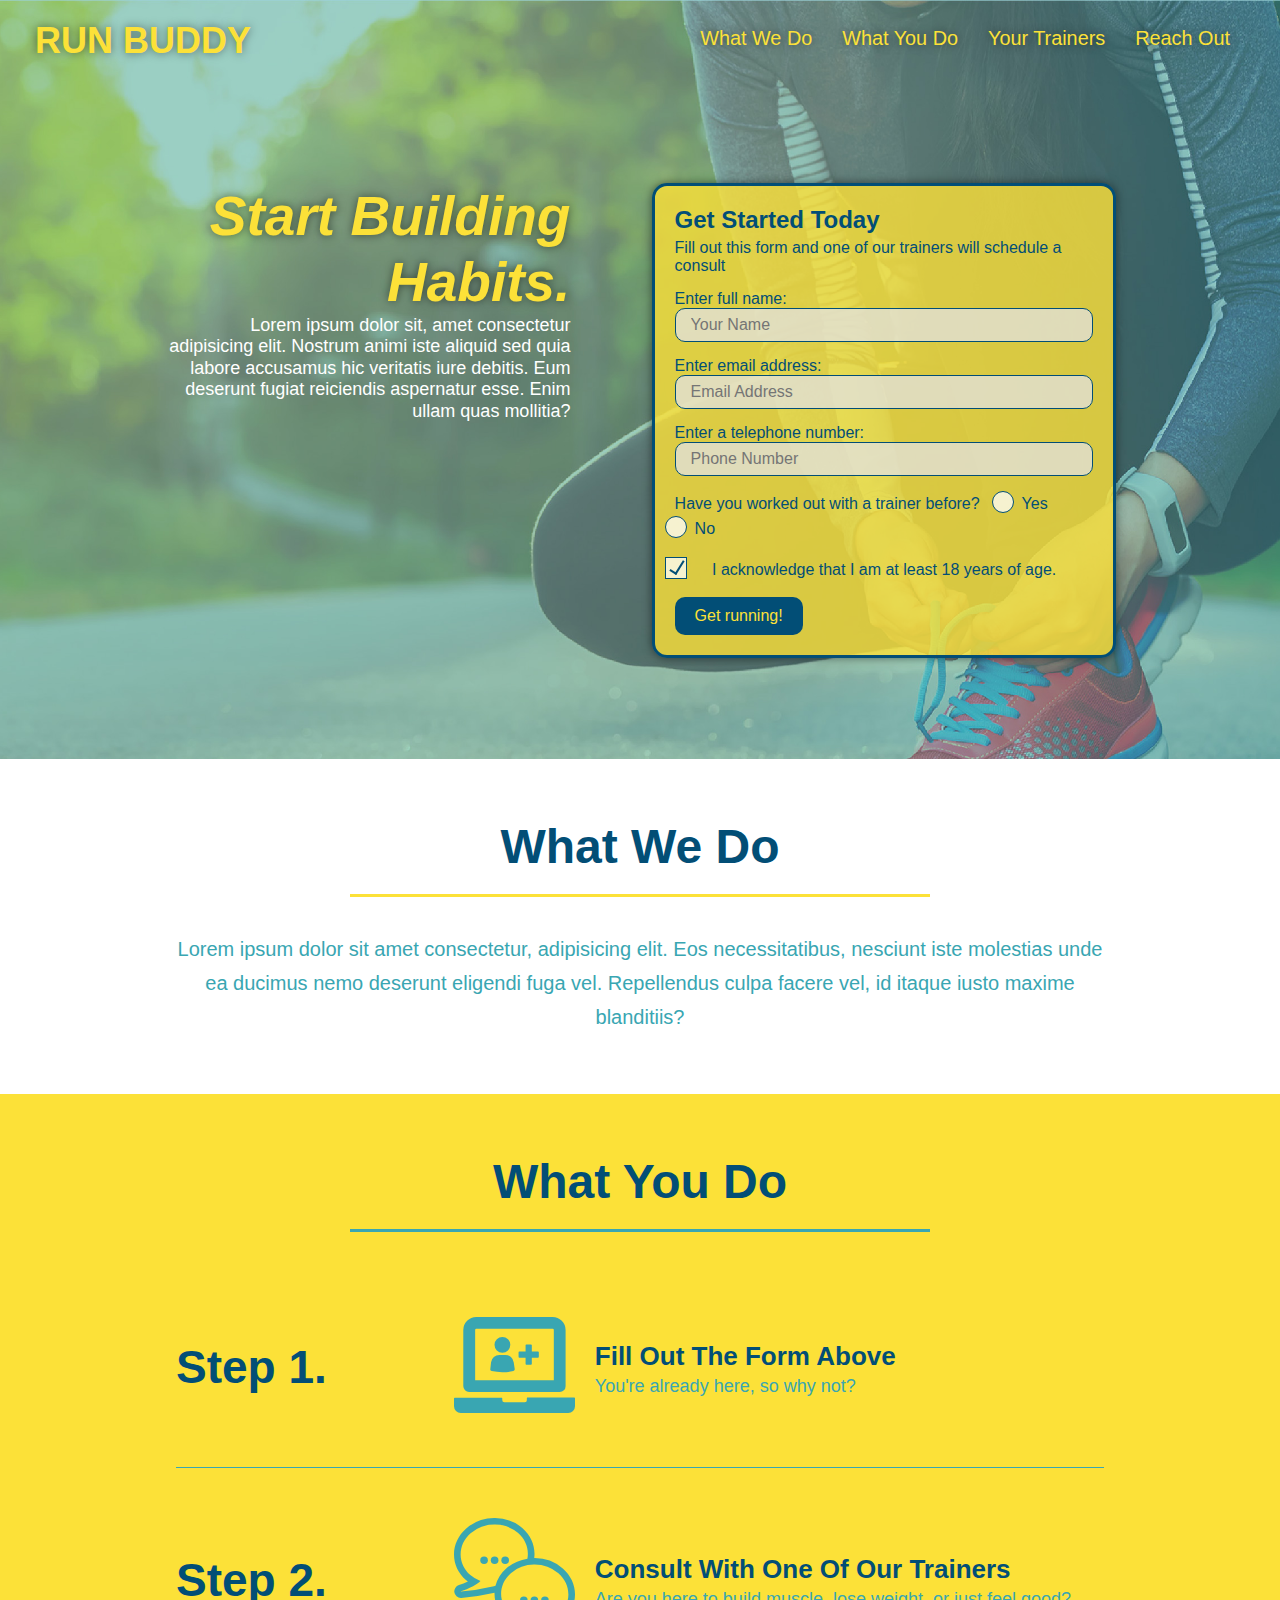
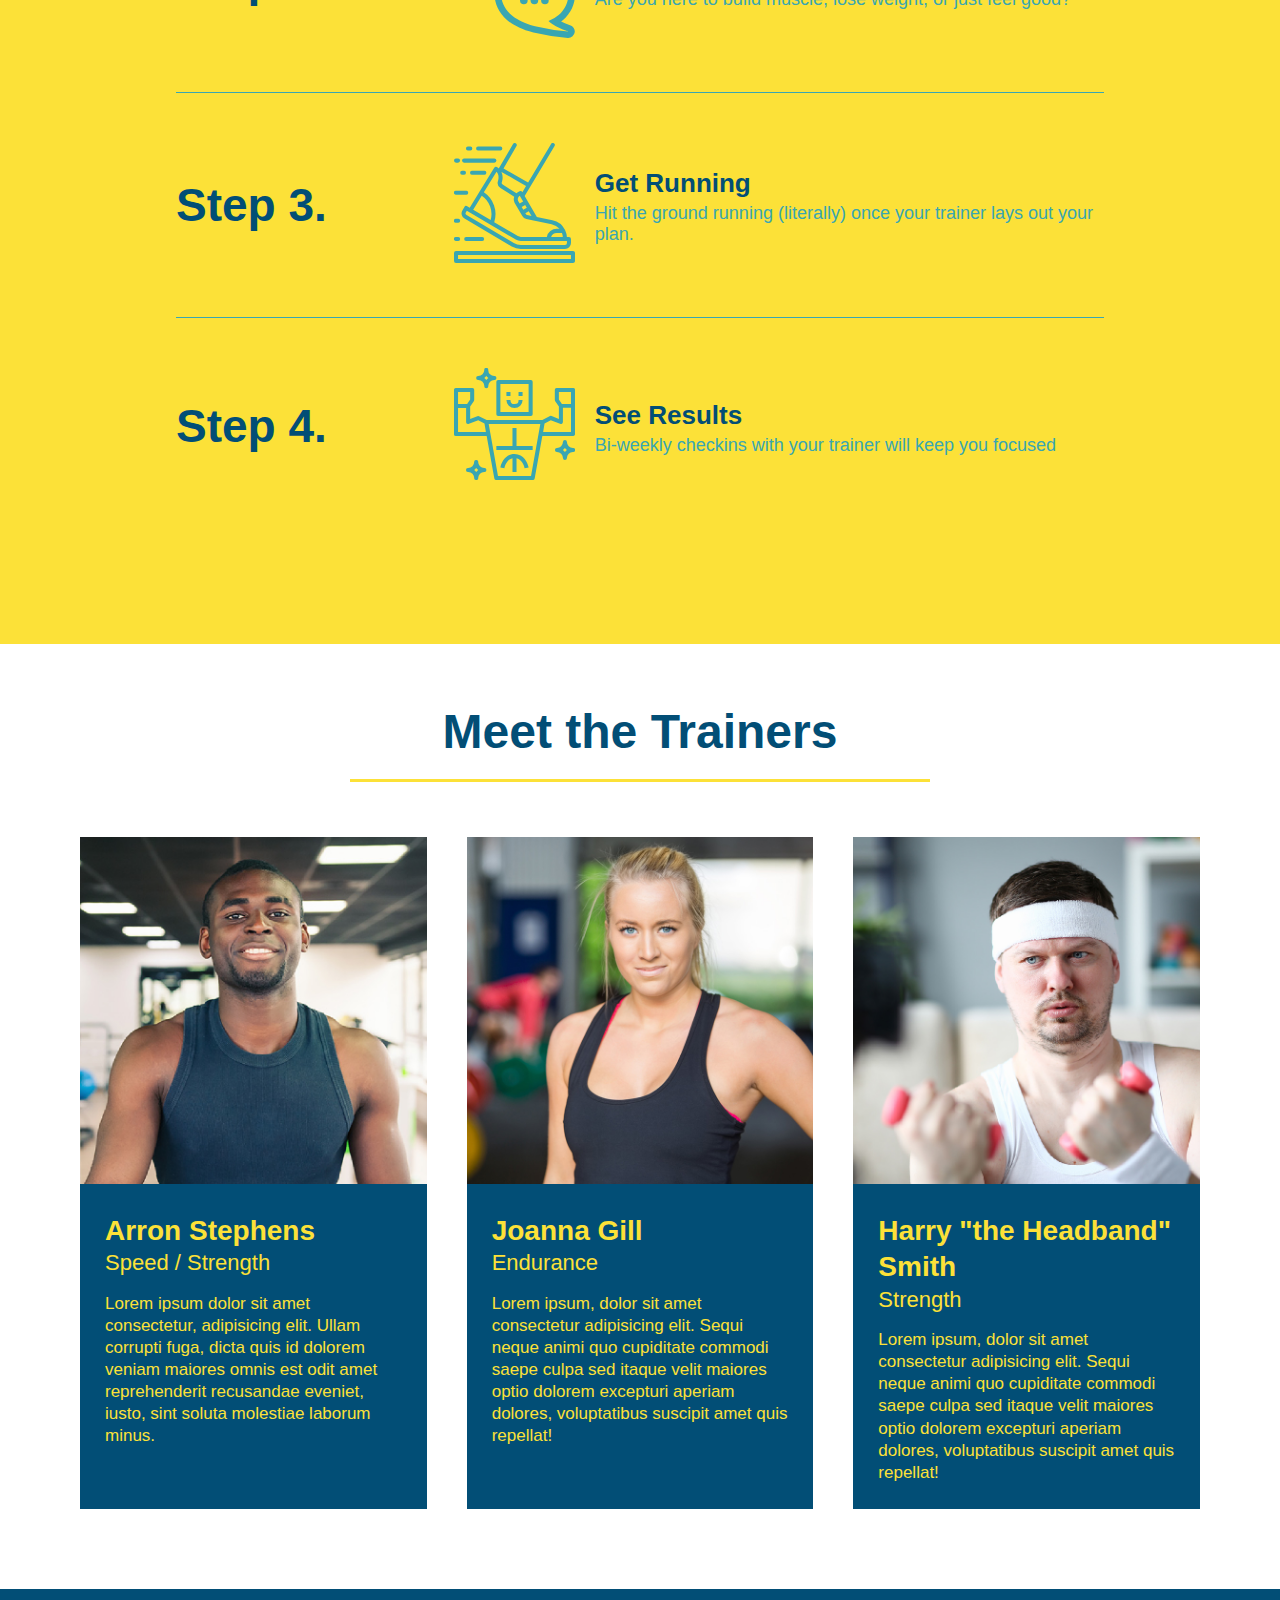
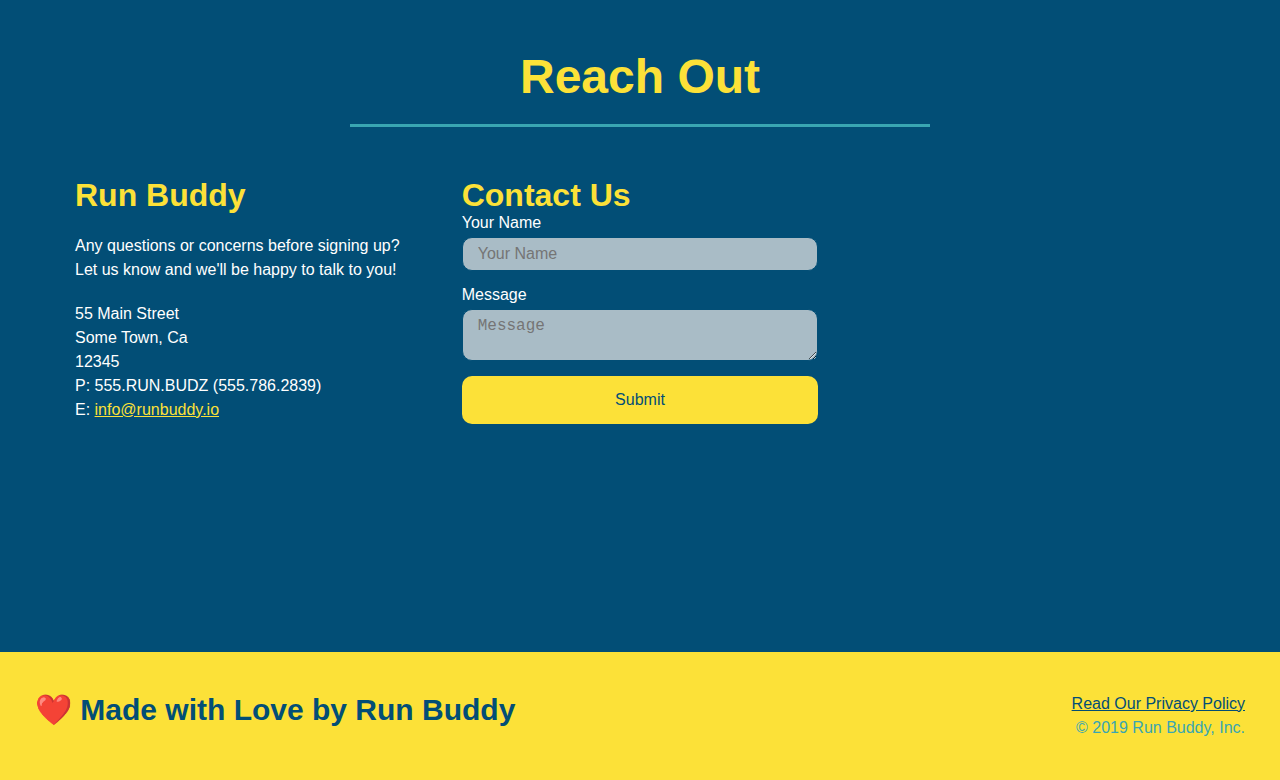
<file: index.html>
<!DOCTYPE html>
<html lang="en">
<head>
    <meta charset="UTF-8">
    <meta http-equiv="X-UA-Compatible" content="IE=edge">
    <meta name="viewport" content="width=device-width, initial-scale=1.0">
    <title>Run Buddy</title>
    <link rel="stylesheet" href="./assets/css/style.css" />
</head>
<body>
    <!-- navigation -->
    <header>
        <h1>
            <a href="/">RUN BUDDY</a></h1>
        <nav>
            <!-- Unordered List element-->
            <ul>
                <!-- List item element-->
                <li>
                    <!-- Anchor element-->
                    <a href="#what-we-do"> What We Do</a>
                </li>
                <li>
                    <a href="#what-you-do">What You Do</a>
                </li>
                <li>
                    <a href="#your-trainers">Your Trainers</a>
                </li>
                <li>
                    <a href="#reach-out">Reach Out</a>
                </li>
            </ul>
        </nav>
    </header>

    <!-- hero/jumbotron-->
    <section class="hero">
        <div class="hero-cta">
            <h2>Start Building Habits.</h2>
            <p>Lorem ipsum dolor sit, amet consectetur adipisicing elit. Nostrum animi iste aliquid sed quia labore accusamus hic veritatis iure debitis. Eum deserunt fugiat reiciendis aspernatur esse. Enim ullam quas mollitia?
            </p>
        </div>
        <div class="hero-form">
            <h3>Get Started Today</h3>
            <p>Fill out this form and one of our trainers will schedule a consult</p>
            <!-- Add Form element-->
            <form>
                <label for="name">Enter full name:</label>
                <input type="text" placeholder="Your Name" name="name" id="name" class="form-input"/>
                <label for="email">Enter email address:</label>
                <input type="email" placeholder="Email Address" name="email" id="email" class="form-input"/>
                <label for="phone">Enter a telephone number:</label>
                <input type="tel" placeholder="Phone Number" name="phone" id="phone" class="form-input"/>
                <p>
                    Have you worked out with a trainer before?
                    <span class="radio-wrapper">
                    <input type="radio" name="trainer-confirm" id="trainer-yes">
                    <label for="trainer-yes">Yes</label>
                    </span>
                    <span class="radio-wrapper">
                    <input type="radio" name="trainer-confirm" id="trainer-no">
                    <label for="trainer-no">No</label>
                    </span>
                </p>
                <p>
                  <span class="checkbox-wrapper">
                    <label for="checkbox" >
                      <input type="checkbox" name="age-confirm" id="checkbox" />
                      I acknowledge that I am at least 18 years of age.
                    </label>
                    </span>
                  </p>
                  <button type="submit">
                      Get running!
                  </button>
            </form>
        </div>

    </section>
            <!-- end hero-->

    <!-- "what we do" section-->
    <section id="what-we-do" class="intro">
        <div class="flex-row">
        <h2 class="section-title primary-border">What We Do</h2>
    </div>
    <div class="flex-row">
        <p>Lorem ipsum dolor sit amet consectetur, adipisicing elit. Eos necessitatibus, nesciunt iste molestias unde ea ducimus nemo deserunt eligendi fuga vel. Repellendus culpa facere vel, id itaque iusto maxime blanditiis?</p>
    </div>
</section>

    <!-- "what you do" start -->
    <section id="what-you-do" class="steps">
        <div class="flex-row">
          <h2 class="section-title secondary-border">
            What You Do
          </h2> 
        </div>
        <div class="step">
          <h3>Step 1.</h3>
          <div class="step-info">
            <div class="step-img">
              <img src="./assets/images/step-1.svg" alt="" />
            </div>
            <div class="step-text">
              <h4>Fill Out The Form Above</h4>
              <p>You're already here, so why not?</p>
            </div>
          </div>
        </div>
        <div class="step">
          <h3>Step 2.</h3>
          <div class="step-info">
            <div class="step-img">
              <img src="./assets/images/step-2.svg" alt="" />
            </div>
            <div class="step-text">
              <h4>Consult With One Of Our Trainers</h4>
              <p>Are you here to build muscle, lose weight, or just feel good?</p>
            </div>
          </div>
        </div>
        <div class="step">
          <h3>Step 3.</h3>
          <div class="step-info">
            <div class="step-img">
              <img src="./assets/images/step-3.svg" alt="" />
            </div>
            <div class="step-text">
              <h4>Get Running</h4>
              <p>Hit the ground running (literally) once your trainer lays out your plan.</p>
            </div>
          </div>
        </div>
        <div class="step">
          <h3>Step 4.</h3>
          <div class="step-info">
            <div class="step-img">
              <img src="./assets/images/step-4.svg" alt="" />
            </div>
            <div class="step-text">
              <h4>See Results</h4>
              <p>Bi-weekly checkins with your trainer will keep you focused</p>
            </div>
          </div>
        </div>
      </section>
      <!-- "what you do" end -->

    <!-- "meet the trainers" section-->
    <section id="your-trainers">  
        <div class="flex-row">
        <h2 class="section-title primary-border">Meet the Trainers</h2>
    </div>
    <div class="trainers">
        <article class="trainer">
            <img src="./assets/images/trainer-1.jpg" alt="Arron Stephens in his workout clothes, ready to pump iron">
            <div class="trainer-bio">
                <h3 class="trainer-name">Arron Stephens</h3>
                <h4 class="trainer-role">Speed / Strength</h4>
                <p>
                    Lorem ipsum dolor sit amet consectetur, adipisicing elit. Ullam corrupti fuga, dicta quis id dolorem veniam maiores omnis est odit amet reprehenderit recusandae eveniet, iusto, sint soluta molestiae laborum minus.

                </p>
            </div>
        </article>
        <!-- second trainer bio -->
<article class="trainer">
    <img src="./assets/images/trainer-2.jpg" alt="Joanna Gill cooling off after a workout" />
    <div class="trainer-bio">
      <h3 class="trainer-name">Joanna Gill</h3>
      <h4 class="trainer-role">Endurance</h4>
      <p>
        Lorem ipsum, dolor sit amet consectetur adipisicing elit. Sequi neque animi quo cupiditate commodi saepe culpa sed
        itaque velit maiores optio dolorem excepturi aperiam dolores, voluptatibus suscipit amet quis repellat!
      </p>
    </div>
  
  </article>
  
  <!-- third trainer bio -->
  <article class="trainer">
    <img src="./assets/images/trainer-3.jpg" alt="Harry Smith wearing a headband and lifting comically small pink weights" />
    <div class="trainer-bio">
      <h3 class="trainer-name">Harry "the Headband" Smith</h3>
      <h4 class="trainer-role">Strength</h4>
      <p>
        Lorem ipsum, dolor sit amet consectetur adipisicing elit. Sequi neque animi quo cupiditate commodi saepe culpa sed
        itaque velit maiores optio dolorem excepturi aperiam dolores, voluptatibus suscipit amet quis repellat!
      </p>
    </div>
    </article>
    </div>
    </section>

    <!-- "reach Out" section-->
    <section id="reach-out" class="contact">
        <div class="flex-row">
        <h2 class="section-title secondary-border">Reach Out</h2>
    </div>
     <div class="contact-info">
         
        <div>
            <h3>Run Buddy</h3>
            <p>Any questions or concerns before signing up?
                <br/>
                Let us know and we'll be happy to talk to you!
            </p>
            <address>
                55 Main Street <br/>
                Some Town, Ca <br/>
                12345 <br/>
                P: 555.RUN.BUDZ (555.786.2839) <br/>
                E: <a href="mailto:info@runbuddy.io">info@runbuddy.io</a>
            </address>
            </div>

            <div class="contact-form">
                <h3>Contact Us</h3>
                <form>
                   <label for="contact-name">Your Name</label>
                   <input type="text" id="contact-name" placeholder="Your Name" />
              
                   <label for="contact-message">Message</label>
                   <textarea id="contact-message" placeholder="Message"></textarea>
              
                   <button type="submit">Submit</button>
                  </form>
              </div>
            
            <iframe src="https://www.google.com/maps/embed?pb=!1m18!1m12!1m3!1d2828.483439292758!2d-93.55029018459157!3d44.8524521790985!2m3!1f0!2f0!3f0!3m2!1i1024!2i768!4f13.1!3m3!1m2!1s0x87f61b732690d317%3A0x56c6f1bc8932ebd1!2s8351%20W%20Lake%20Dr%2C%20Chanhassen%2C%20MN%2055317!5e0!3m2!1sen!2sus!4v1628883413515!5m2!1sen!2sus" 

            style="border:0;"
            allowfullscreen="" 
            loading="lazy"></iframe>


        </div>
    </section>

    <!-- footer-->
    <footer>
        <h2>❤️ Made with Love by Run Buddy</h2>
        <div>
            <a href="./privacy-policy.html">Read Our Privacy Policy</a> <br/>
            &copy; 2019 Run Buddy, Inc.
        </div>

    </footer>

</body>
</html>
</file>
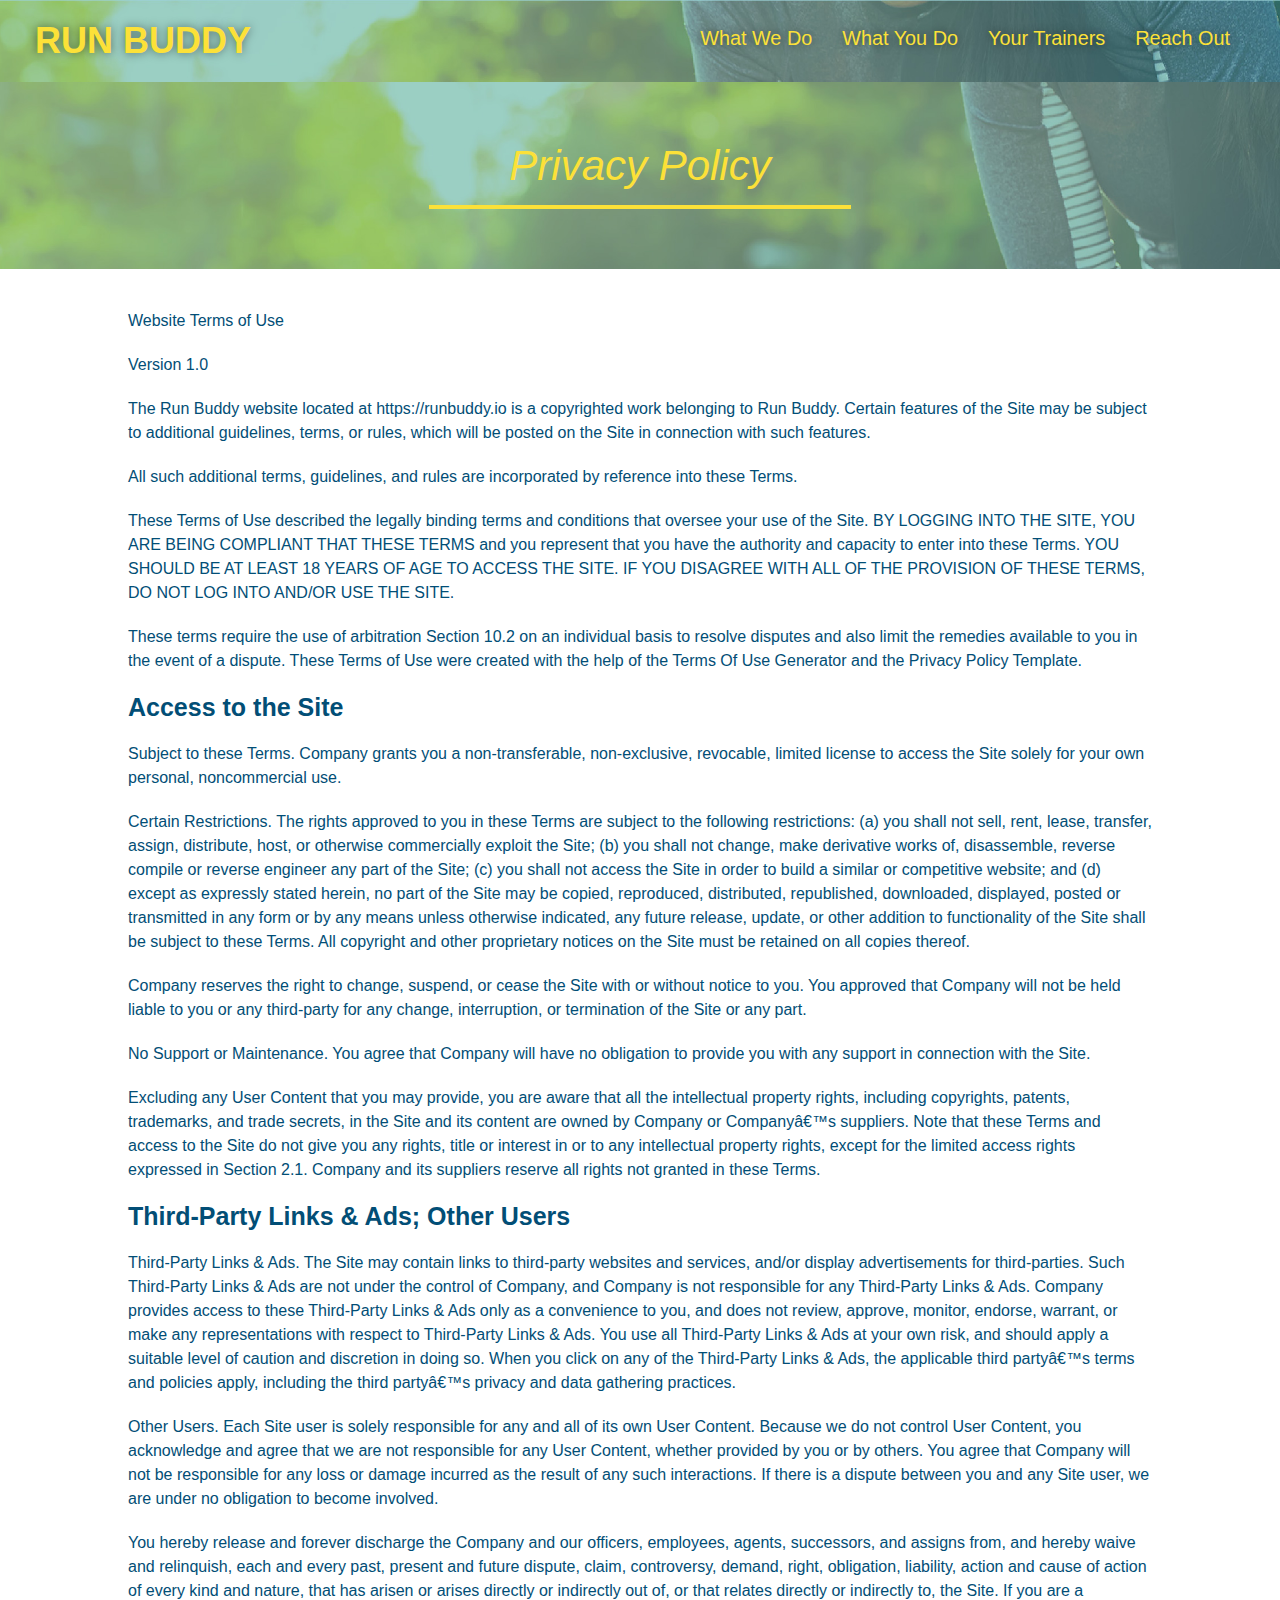
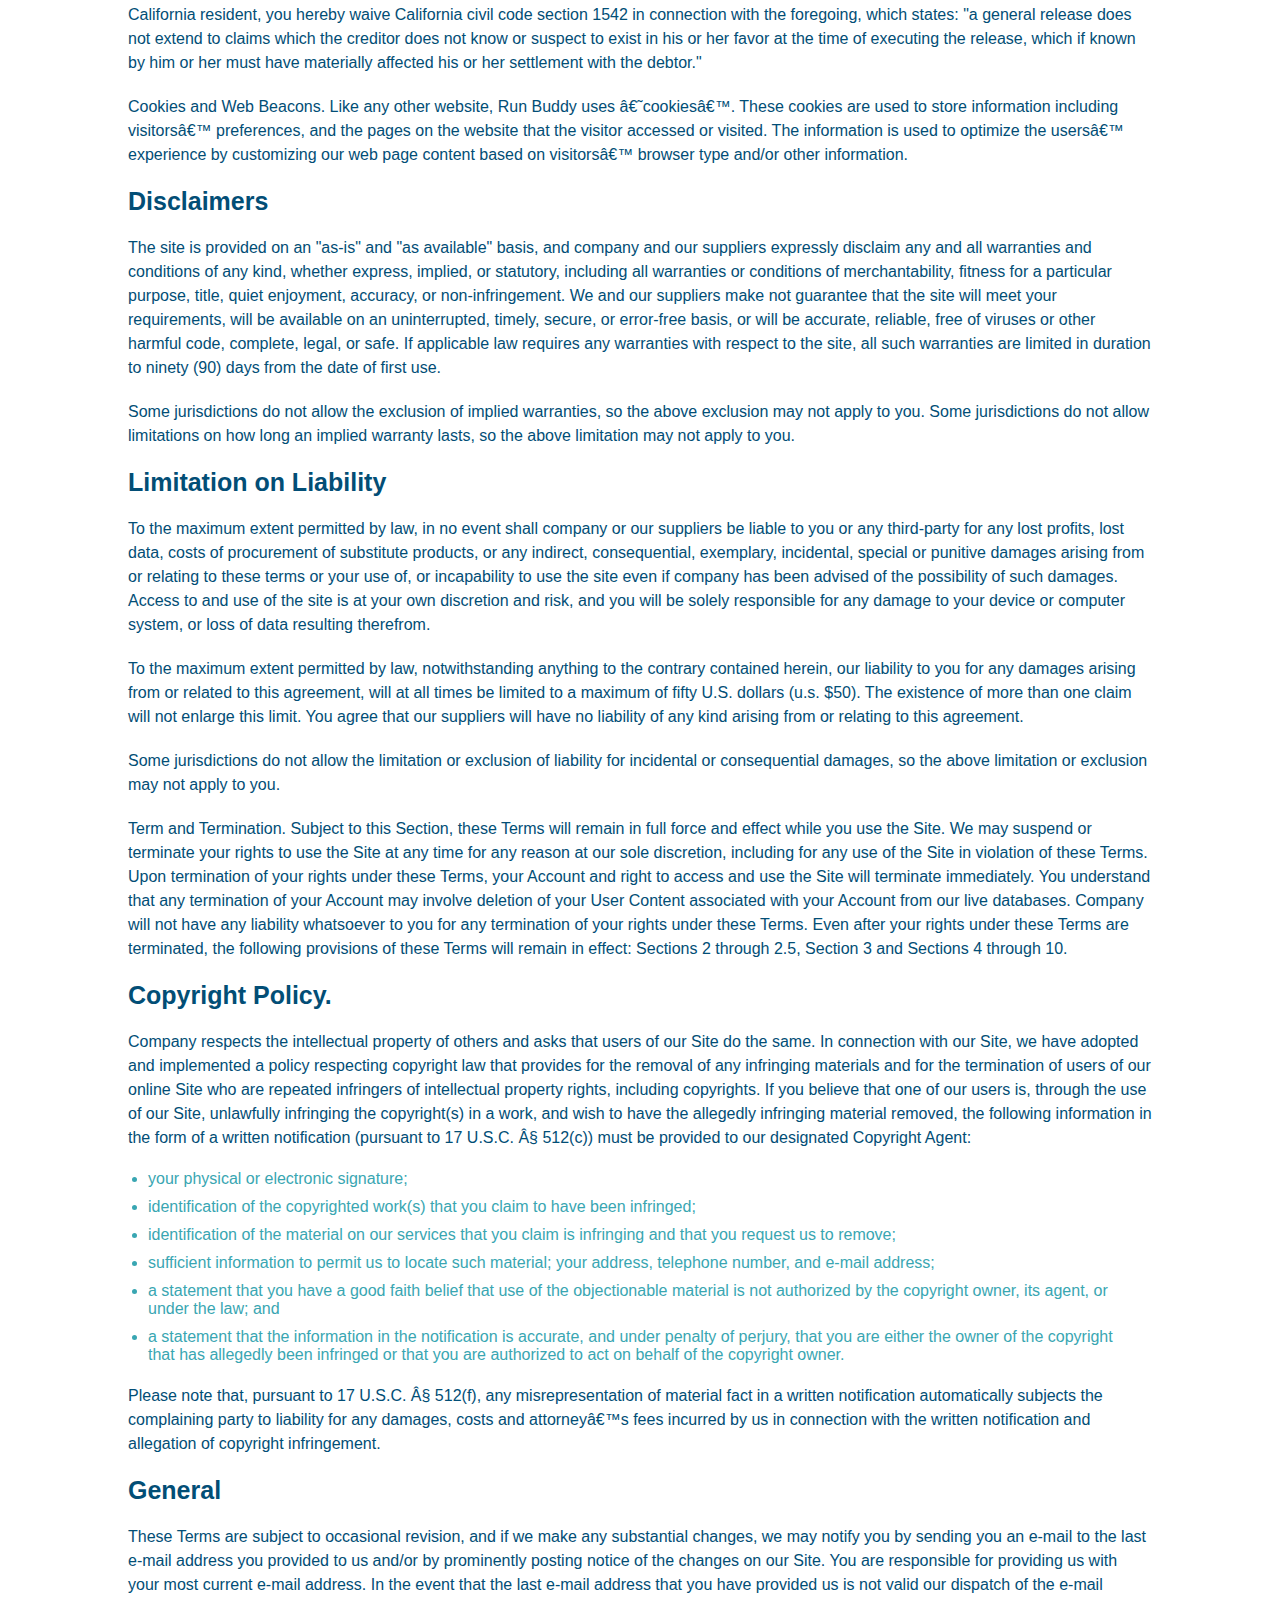
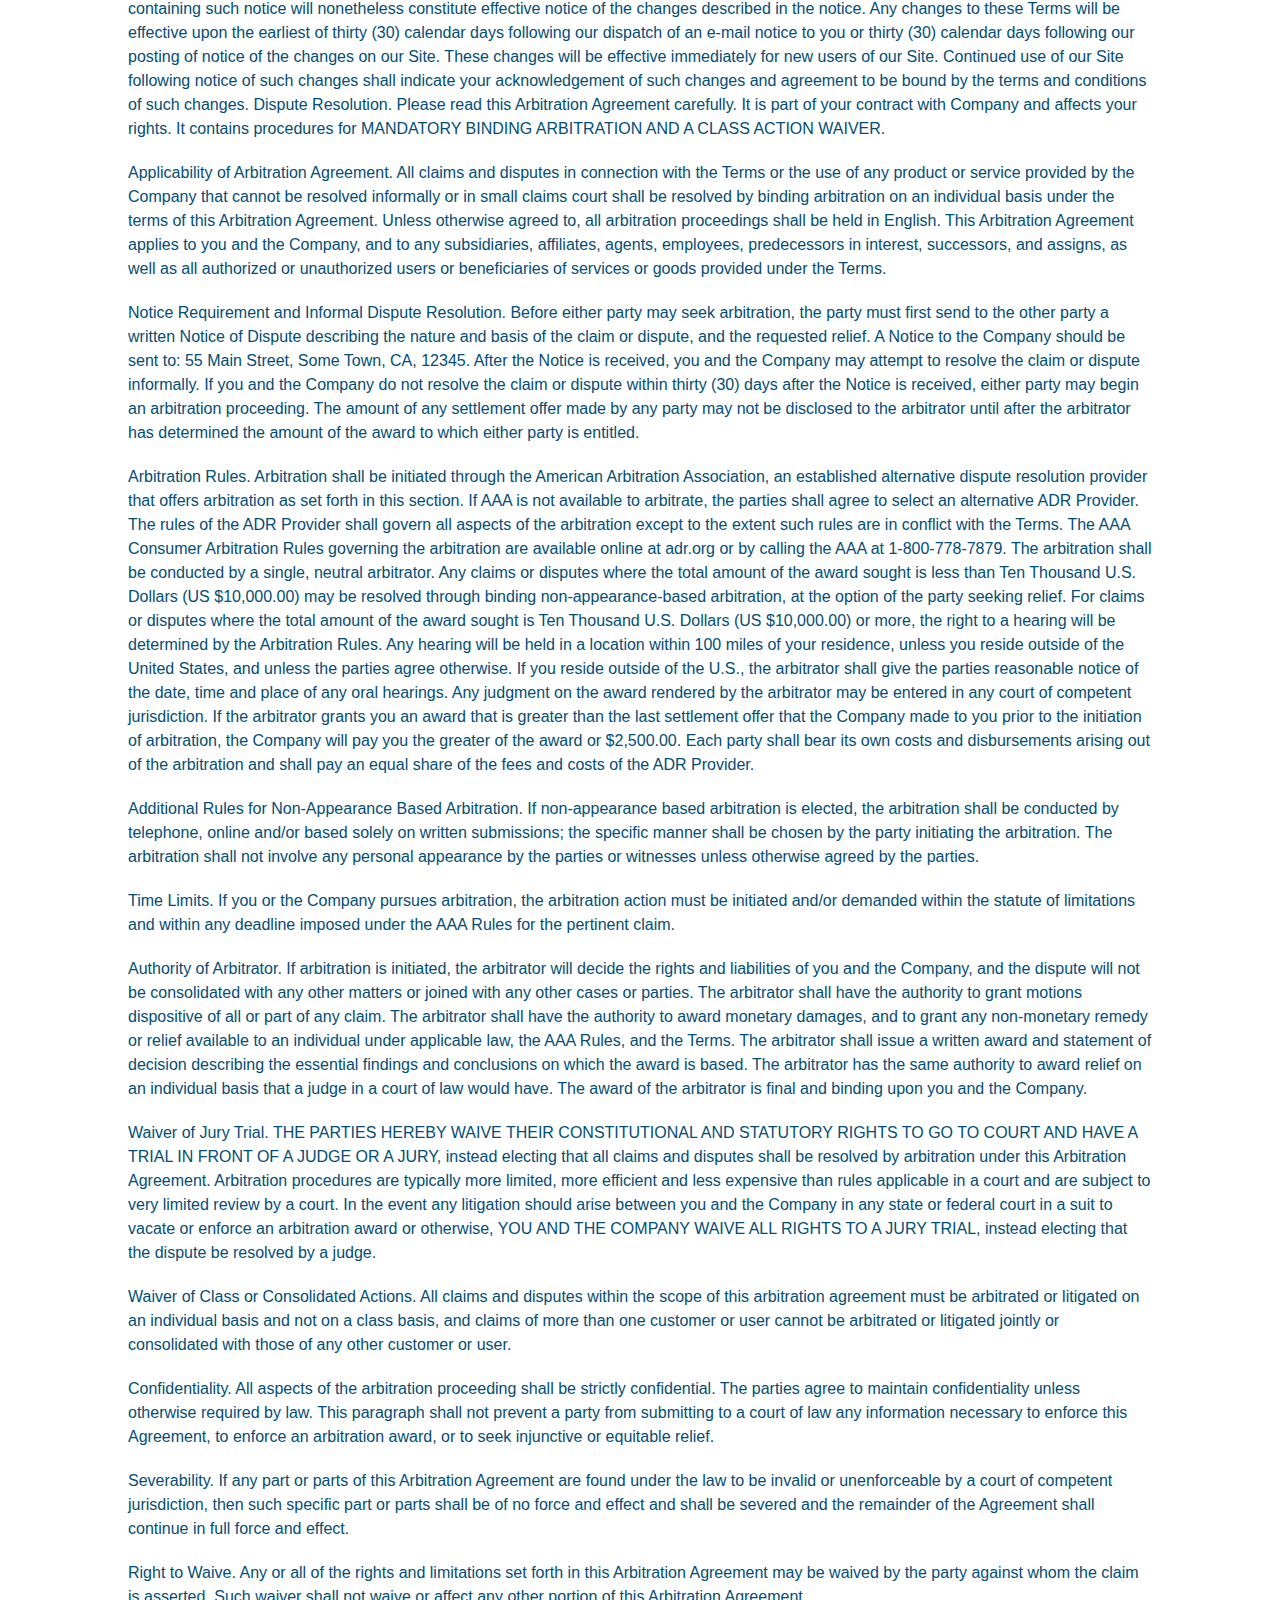
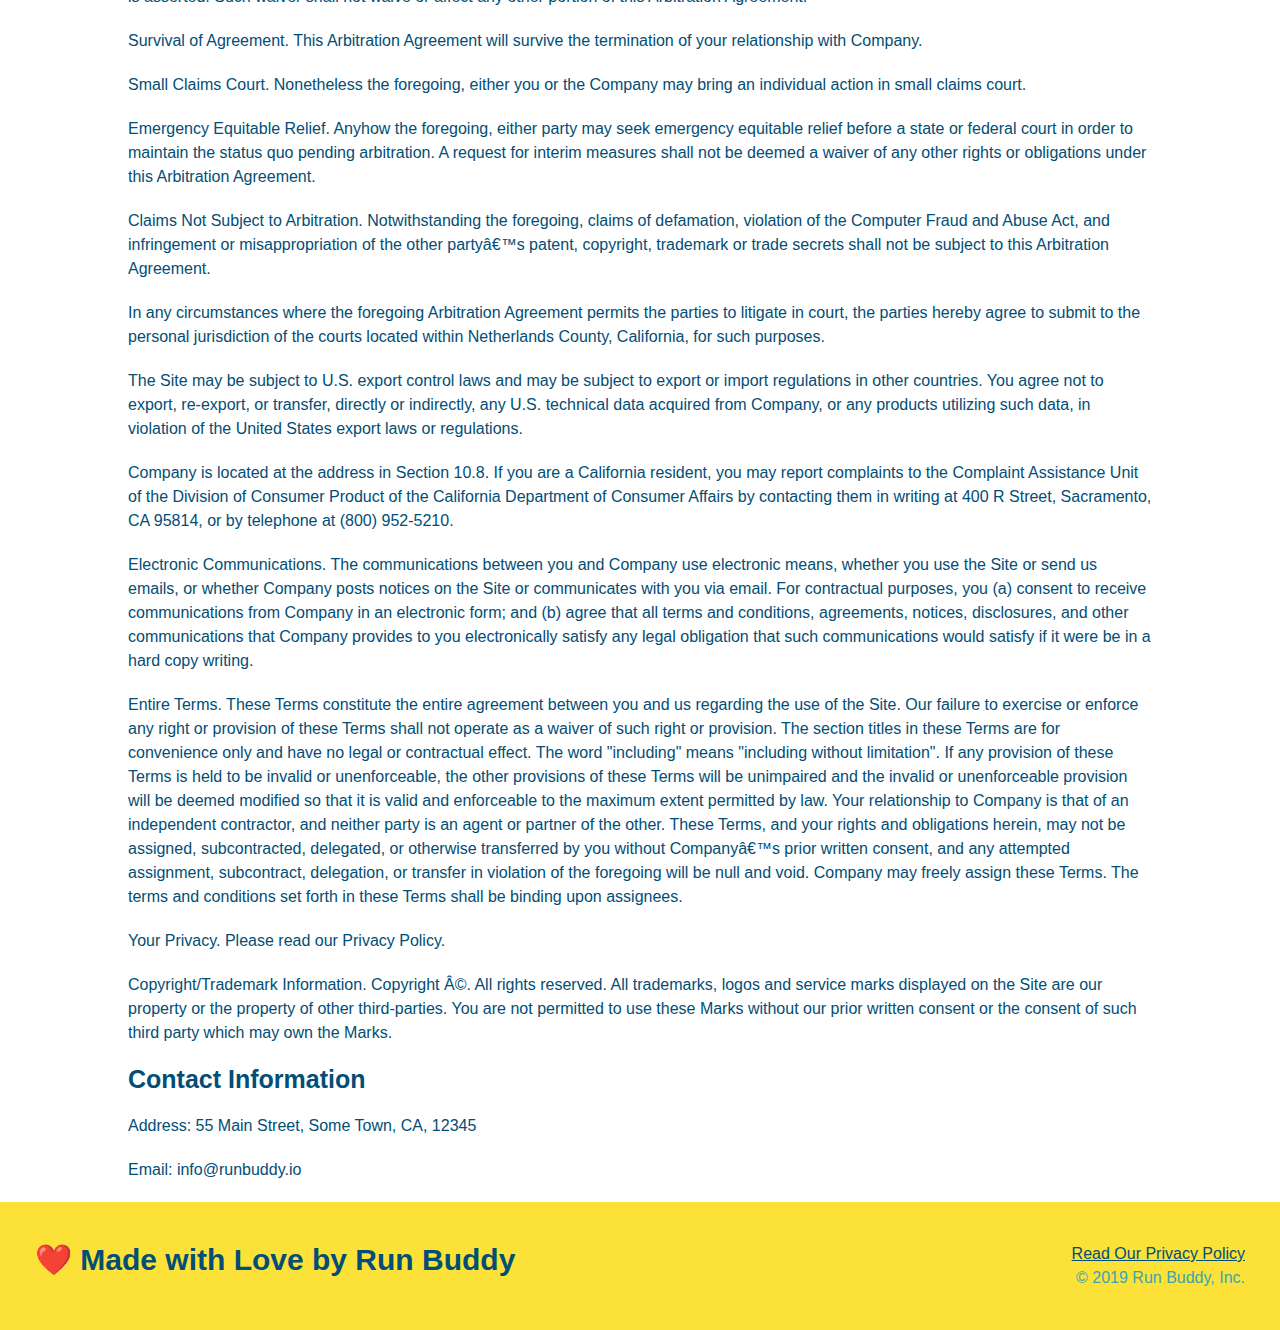
<file: privacy-policy.html>
<!DOCTYPE html>
<html lang="en">
<head>
    <meta charset="UTF-8">
    <meta http-equiv="X-UA-Compatible" content="IE=edge">
    <meta name="viewport" content="width=device-width, initial-scale=1.0">
    <title>Privacy Policy - Run Buddy</title>
    <link rel="stylesheet" href="./assets/css/style.css">
    <link rel="stylesheet" href="./assets/css/secondary-styles.css">
</head>
<body>
        <!-- navigation -->
        <header>
            <h1>
                <a href="/">RUN BUDDY</a></h1>
            <nav>
                <!-- Unordered List element-->
                <ul>
                    <!-- List item element-->
                    <li>
                        <!-- Anchor element-->
                        <a href="./index.html#what-we-do"> What We Do</a>
                    </li>
                    <li>
                        <a href="./index.html#what-you-do">What You Do</a>
                    </li>
                    <li>
                        <a href="./index.html#your-trainers">Your Trainers</a>
                    </li>
                    <li>
                        <a href="./index.html#reach-out">Reach Out</a>
                    </li>
                </ul>
            </nav>
        </header>

        <!-- Hero -->
        <section class="hero">
            <h2 class="page-title">
                Privacy Policy
            </h2>

        </section>
        <!-- hero end-->
        
        <article class="secondary-content">
            
      <p>
        Website Terms of Use
      </p>

      <p>
        Version 1.0
      </p>

      <p>
        The Run Buddy website located at https://runbuddy.io is a copyrighted work belonging to Run Buddy. Certain
        features of the Site may be subject to additional guidelines, terms, or rules, which will be posted on the Site
        in connection with such features.
      </p>

      <p>
        All such additional terms, guidelines, and rules are incorporated by reference into these Terms.
      </p>

      <p>
        These Terms of Use described the legally binding terms and conditions that oversee your use of the Site. BY
        LOGGING INTO THE SITE, YOU ARE BEING COMPLIANT THAT THESE TERMS and you represent that you have the authority
        and capacity to enter into these Terms. YOU SHOULD BE AT LEAST 18 YEARS OF AGE TO ACCESS THE SITE. IF YOU
        DISAGREE WITH ALL OF THE PROVISION OF THESE TERMS, DO NOT LOG INTO AND/OR USE THE SITE.
      </p>

      <p>
        These terms require the use of arbitration Section 10.2 on an individual basis to resolve disputes and also
        limit the remedies available to you in the event of a dispute. These Terms of Use were created with the help of
        the Terms Of Use Generator and the Privacy Policy Template.
      </p>

      <h3>
        Access to the Site
      </h3>

      <p>
        Subject to these Terms. Company grants you a non-transferable, non-exclusive, revocable, limited license to
        access the Site solely for your own personal, noncommercial use.
      </p>

      <p>
        Certain Restrictions. The rights approved to you in these Terms are subject to the following restrictions: (a)
        you shall not sell, rent, lease, transfer, assign, distribute, host, or otherwise commercially exploit the Site;
        (b) you shall not change, make derivative works of, disassemble, reverse compile or reverse engineer any part of
        the Site; (c) you shall not access the Site in order to build a similar or competitive website; and (d) except
        as expressly stated herein, no part of the Site may be copied, reproduced, distributed, republished, downloaded,
        displayed, posted or transmitted in any form or by any means unless otherwise indicated, any future release,
        update, or other addition to functionality of the Site shall be subject to these Terms. All copyright and other
        proprietary notices on the Site must be retained on all copies thereof.
      </p>

      <p>
        Company reserves the right to change, suspend, or cease the Site with or without notice to you. You approved
        that Company will not be held liable to you or any third-party for any change, interruption, or termination of
        the Site or any part.
      </p>

      <p>
        No Support or Maintenance. You agree that Company will have no obligation to provide you with any support in
        connection with the Site.
      </p>

      <p>
        Excluding any User Content that you may provide, you are aware that all the intellectual property rights,
        including copyrights, patents, trademarks, and trade secrets, in the Site and its content are owned by Company
        or Companyâ€™s suppliers. Note that these Terms and access to the Site do not give you any rights, title or
        interest in or to any intellectual property rights, except for the limited access rights expressed in Section
        2.1. Company and its suppliers reserve all rights not granted in these Terms.
      </p>

      <h3>
        Third-Party Links & Ads; Other Users
      </h3>

      <p>
        Third-Party Links & Ads. The Site may contain links to third-party websites and services, and/or display
        advertisements for third-parties. Such Third-Party Links & Ads are not under the control of Company, and Company
        is not responsible for any Third-Party Links & Ads. Company provides access to these Third-Party Links & Ads
        only as a convenience to you, and does not review, approve, monitor, endorse, warrant, or make any
        representations with respect to Third-Party Links & Ads. You use all Third-Party Links & Ads at your own risk,
        and should apply a suitable level of caution and discretion in doing so. When you click on any of the
        Third-Party Links & Ads, the applicable third partyâ€™s terms and policies apply, including the third partyâ€™s
        privacy and data gathering practices.
      </p>

      <p>
        Other Users. Each Site user is solely responsible for any and all of its own User Content. Because we do not
        control User Content, you acknowledge and agree that we are not responsible for any User Content, whether
        provided by you or by others. You agree that Company will not be responsible for any loss or damage incurred as
        the result of any such interactions. If there is a dispute between you and any Site user, we are under no
        obligation to become involved.
      </p>

      <p>
        You hereby release and forever discharge the Company and our officers, employees, agents, successors, and
        assigns from, and hereby waive and relinquish, each and every past, present and future dispute, claim,
        controversy, demand, right, obligation, liability, action and cause of action of every kind and nature, that has
        arisen or arises directly or indirectly out of, or that relates directly or indirectly to, the Site. If you are
        a California resident, you hereby waive California civil code section 1542 in connection with the foregoing,
        which states: "a general release does not extend to claims which the creditor does not know or suspect to exist
        in his or her favor at the time of executing the release, which if known by him or her must have materially
        affected his or her settlement with the debtor."
      </p>

      <p>
        Cookies and Web Beacons. Like any other website, Run Buddy uses â€˜cookiesâ€™. These cookies are used to store
        information including visitorsâ€™ preferences, and the pages on the website that the visitor accessed or visited.
        The information is used to optimize the usersâ€™ experience by customizing our web page content based on visitorsâ€™
        browser type and/or other information.
      </p>

      <h3>
        Disclaimers
      </h3>

      <p>
        The site is provided on an "as-is" and "as available" basis, and company and our suppliers expressly disclaim
        any and all warranties and conditions of any kind, whether express, implied, or statutory, including all
        warranties or conditions of merchantability, fitness for a particular purpose, title, quiet enjoyment, accuracy,
        or non-infringement. We and our suppliers make not guarantee that the site will meet your requirements, will be
        available on an uninterrupted, timely, secure, or error-free basis, or will be accurate, reliable, free of
        viruses or other harmful code, complete, legal, or safe. If applicable law requires any warranties with respect
        to the site, all such warranties are limited in duration to ninety (90) days from the date of first use.
      </p>

      <p>
        Some jurisdictions do not allow the exclusion of implied warranties, so the above exclusion may not apply to
        you. Some jurisdictions do not allow limitations on how long an implied warranty lasts, so the above limitation
        may not apply to you.
      </p>

      <h3>
        Limitation on Liability
      </h3>

      <p>
        To the maximum extent permitted by law, in no event shall company or our suppliers be liable to you or any
        third-party for any lost profits, lost data, costs of procurement of substitute products, or any indirect,
        consequential, exemplary, incidental, special or punitive damages arising from or relating to these terms or
        your use of, or incapability to use the site even if company has been advised of the possibility of such
        damages. Access to and use of the site is at your own discretion and risk, and you will be solely responsible
        for any damage to your device or computer system, or loss of data resulting therefrom.
      </p>

      <p>
        To the maximum extent permitted by law, notwithstanding anything to the contrary contained herein, our liability
        to you for any damages arising from or related to this agreement, will at all times be limited to a maximum of
        fifty U.S. dollars (u.s. $50). The existence of more than one claim will not enlarge this limit. You agree that
        our suppliers will have no liability of any kind arising from or relating to this agreement.
      </p>

      <p>
        Some jurisdictions do not allow the limitation or exclusion of liability for incidental or consequential
        damages, so the above limitation or exclusion may not apply to you.
      </p>

      <p>
        Term and Termination. Subject to this Section, these Terms will remain in full force and effect while you use
        the Site. We may suspend or terminate your rights to use the Site at any time for any reason at our sole
        discretion, including for any use of the Site in violation of these Terms. Upon termination of your rights under
        these Terms, your Account and right to access and use the Site will terminate immediately. You understand that
        any termination of your Account may involve deletion of your User Content associated with your Account from our
        live databases. Company will not have any liability whatsoever to you for any termination of your rights under
        these Terms. Even after your rights under these Terms are terminated, the following provisions of these Terms
        will remain in effect: Sections 2 through 2.5, Section 3 and Sections 4 through 10.
      </p>

      <h3>
        Copyright Policy.
      </h3>

      <p>
        Company respects the intellectual property of others and asks that users of our Site do the same. In connection
        with our Site, we have adopted and implemented a policy respecting copyright law that provides for the removal
        of any infringing materials and for the termination of users of our online Site who are repeated infringers of
        intellectual property rights, including copyrights. If you believe that one of our users is, through the use of
        our Site, unlawfully infringing the copyright(s) in a work, and wish to have the allegedly infringing material
        removed, the following information in the form of a written notification (pursuant to 17 U.S.C. Â§ 512(c)) must
        be provided to our designated Copyright Agent:
      </p>

      <ul>
        <li>
          your physical or electronic signature;
        </li>
        <li>
          identification of the copyrighted work(s) that you claim to have been infringed;
        </li>
        <li>
          identification of the material on our services that you claim is infringing and that you request us to remove;
        </li>
        <li>
          sufficient information to permit us to locate such material; your address, telephone number, and e-mail
          address;
        </li>
        <li>
          a statement that you have a good faith belief that use of the objectionable material is not authorized by the
          copyright owner, its agent, or under the law; and
        </li>
        <li>
          a statement that the information in the notification is accurate, and under penalty of perjury, that you are
          either the owner of the copyright that has allegedly been infringed or that you are authorized to act on
          behalf of the copyright owner.
        </li>
      </ul>

      <p>
        Please note that, pursuant to 17 U.S.C. Â§ 512(f), any misrepresentation of material fact in a written
        notification automatically subjects the complaining party to liability for any damages, costs and attorneyâ€™s
        fees incurred by us in connection with the written notification and allegation of copyright infringement.
      </p>

      <h3>
        General
      </h3>

      <p>
        These Terms are subject to occasional revision, and if we make any substantial changes, we may notify you by
        sending you an e-mail to the last e-mail address you provided to us and/or by prominently posting notice of the
        changes on our Site. You are responsible for providing us with your most current e-mail address. In the event
        that the last e-mail address that you have provided us is not valid our dispatch of the e-mail containing such
        notice will nonetheless constitute effective notice of the changes described in the notice. Any changes to these
        Terms will be effective upon the earliest of thirty (30) calendar days following our dispatch of an e-mail
        notice to you or thirty (30) calendar days following our posting of notice of the changes on our Site. These
        changes will be effective immediately for new users of our Site. Continued use of our Site following notice of
        such changes shall indicate your acknowledgement of such changes and agreement to be bound by the terms and
        conditions of such changes. Dispute Resolution. Please read this Arbitration Agreement carefully. It is part of
        your contract with Company and affects your rights. It contains procedures for MANDATORY BINDING ARBITRATION AND
        A CLASS ACTION WAIVER.
      </p>

      <p>
        Applicability of Arbitration Agreement. All claims and disputes in connection with the Terms or the use of any
        product or service provided by the Company that cannot be resolved informally or in small claims court shall be
        resolved by binding arbitration on an individual basis under the terms of this Arbitration Agreement. Unless
        otherwise agreed to, all arbitration proceedings shall be held in English. This Arbitration Agreement applies to
        you and the Company, and to any subsidiaries, affiliates, agents, employees, predecessors in interest,
        successors, and assigns, as well as all authorized or unauthorized users or beneficiaries of services or goods
        provided under the Terms.
      </p>

      <p>
        Notice Requirement and Informal Dispute Resolution. Before either party may seek arbitration, the party must
        first send to the other party a written Notice of Dispute describing the nature and basis of the claim or
        dispute, and the requested relief. A Notice to the Company should be sent to: 55 Main Street, Some Town, CA,
        12345. After the Notice is received, you and the Company may attempt to resolve the claim or dispute informally.
        If you and the Company do not resolve the claim or dispute within thirty (30) days after the Notice is received,
        either party may begin an arbitration proceeding. The amount of any settlement offer made by any party may not
        be disclosed to the arbitrator until after the arbitrator has determined the amount of the award to which either
        party is entitled.
      </p>

      <p>
        Arbitration Rules. Arbitration shall be initiated through the American Arbitration Association, an established
        alternative dispute resolution provider that offers arbitration as set forth in this section. If AAA is not
        available to arbitrate, the parties shall agree to select an alternative ADR Provider. The rules of the ADR
        Provider shall govern all aspects of the arbitration except to the extent such rules are in conflict with the
        Terms. The AAA Consumer Arbitration Rules governing the arbitration are available online at adr.org or by
        calling the AAA at 1-800-778-7879. The arbitration shall be conducted by a single, neutral arbitrator. Any
        claims or disputes where the total amount of the award sought is less than Ten Thousand U.S. Dollars (US
        $10,000.00) may be resolved through binding non-appearance-based arbitration, at the option of the party seeking
        relief. For claims or disputes where the total amount of the award sought is Ten Thousand U.S. Dollars (US
        $10,000.00) or more, the right to a hearing will be determined by the Arbitration Rules. Any hearing will be
        held in a location within 100 miles of your residence, unless you reside outside of the United States, and
        unless the parties agree otherwise. If you reside outside of the U.S., the arbitrator shall give the parties
        reasonable notice of the date, time and place of any oral hearings. Any judgment on the award rendered by the
        arbitrator may be entered in any court of competent jurisdiction. If the arbitrator grants you an award that is
        greater than the last settlement offer that the Company made to you prior to the initiation of arbitration, the
        Company will pay you the greater of the award or $2,500.00. Each party shall bear its own costs and
        disbursements arising out of the arbitration and shall pay an equal share of the fees and costs of the ADR
        Provider.
      </p>

      <p>
        Additional Rules for Non-Appearance Based Arbitration. If non-appearance based arbitration is elected, the
        arbitration shall be conducted by telephone, online and/or based solely on written submissions; the specific
        manner shall be chosen by the party initiating the arbitration. The arbitration shall not involve any personal
        appearance by the parties or witnesses unless otherwise agreed by the parties.
      </p>

      <p>
        Time Limits. If you or the Company pursues arbitration, the arbitration action must be initiated and/or demanded
        within the statute of limitations and within any deadline imposed under the AAA Rules for the pertinent claim.
      </p>

      <p>
        Authority of Arbitrator. If arbitration is initiated, the arbitrator will decide the rights and liabilities of
        you and the Company, and the dispute will not be consolidated with any other matters or joined with any other
        cases or parties. The arbitrator shall have the authority to grant motions dispositive of all or part of any
        claim. The arbitrator shall have the authority to award monetary damages, and to grant any non-monetary remedy
        or relief available to an individual under applicable law, the AAA Rules, and the Terms. The arbitrator shall
        issue a written award and statement of decision describing the essential findings and conclusions on which the
        award is based. The arbitrator has the same authority to award relief on an individual basis that a judge in a
        court of law would have. The award of the arbitrator is final and binding upon you and the Company.
      </p>

      <p>
        Waiver of Jury Trial. THE PARTIES HEREBY WAIVE THEIR CONSTITUTIONAL AND STATUTORY RIGHTS TO GO TO COURT AND HAVE
        A TRIAL IN FRONT OF A JUDGE OR A JURY, instead electing that all claims and disputes shall be resolved by
        arbitration under this Arbitration Agreement. Arbitration procedures are typically more limited, more efficient
        and less expensive than rules applicable in a court and are subject to very limited review by a court. In the
        event any litigation should arise between you and the Company in any state or federal court in a suit to vacate
        or enforce an arbitration award or otherwise, YOU AND THE COMPANY WAIVE ALL RIGHTS TO A JURY TRIAL, instead
        electing that the dispute be resolved by a judge.
      </p>

      <p>
        Waiver of Class or Consolidated Actions. All claims and disputes within the scope of this arbitration agreement
        must be arbitrated or litigated on an individual basis and not on a class basis, and claims of more than one
        customer or user cannot be arbitrated or litigated jointly or consolidated with those of any other customer or
        user.
      </p>

      <p>
        Confidentiality. All aspects of the arbitration proceeding shall be strictly confidential. The parties agree to
        maintain confidentiality unless otherwise required by law. This paragraph shall not prevent a party from
        submitting to a court of law any information necessary to enforce this Agreement, to enforce an arbitration
        award, or to seek injunctive or equitable relief.
      </p>

      <p>
        Severability. If any part or parts of this Arbitration Agreement are found under the law to be invalid or
        unenforceable by a court of competent jurisdiction, then such specific part or parts shall be of no force and
        effect and shall be severed and the remainder of the Agreement shall continue in full force and effect.
      </p>

      <p>
        Right to Waive. Any or all of the rights and limitations set forth in this Arbitration Agreement may be waived
        by the party against whom the claim is asserted. Such waiver shall not waive or affect any other portion of this
        Arbitration Agreement.
      </p>

      <p>
        Survival of Agreement. This Arbitration Agreement will survive the termination of your relationship with
        Company.
      </p>

      <p>
        Small Claims Court. Nonetheless the foregoing, either you or the Company may bring an individual action in small
        claims court.
      </p>

      <p>
        Emergency Equitable Relief. Anyhow the foregoing, either party may seek emergency equitable relief before a
        state or federal court in order to maintain the status quo pending arbitration. A request for interim measures
        shall not be deemed a waiver of any other rights or obligations under this Arbitration Agreement.
      </p>

      <p>
        Claims Not Subject to Arbitration. Notwithstanding the foregoing, claims of defamation, violation of the
        Computer Fraud and Abuse Act, and infringement or misappropriation of the other partyâ€™s patent, copyright,
        trademark or trade secrets shall not be subject to this Arbitration Agreement.
      </p>

      <p>
        In any circumstances where the foregoing Arbitration Agreement permits the parties to litigate in court, the
        parties hereby agree to submit to the personal jurisdiction of the courts located within Netherlands County,
        California, for such purposes.
      </p>

      <p>
        The Site may be subject to U.S. export control laws and may be subject to export or import regulations in other
        countries. You agree not to export, re-export, or transfer, directly or indirectly, any U.S. technical data
        acquired from Company, or any products utilizing such data, in violation of the United States export laws or
        regulations.
      </p>

      <p>
        Company is located at the address in Section 10.8. If you are a California resident, you may report complaints
        to the Complaint Assistance Unit of the Division of Consumer Product of the California Department of Consumer
        Affairs by contacting them in writing at 400 R Street, Sacramento, CA 95814, or by telephone at (800) 952-5210.
      </p>

      <p>
        Electronic Communications. The communications between you and Company use electronic means, whether you use the
        Site or send us emails, or whether Company posts notices on the Site or communicates with you via email. For
        contractual purposes, you (a) consent to receive communications from Company in an electronic form; and (b)
        agree that all terms and conditions, agreements, notices, disclosures, and other communications that Company
        provides to you electronically satisfy any legal obligation that such communications would satisfy if it were be
        in a hard copy writing.
      </p>

      <p>
        Entire Terms. These Terms constitute the entire agreement between you and us regarding the use of the Site. Our
        failure to exercise or enforce any right or provision of these Terms shall not operate as a waiver of such right
        or provision. The section titles in these Terms are for convenience only and have no legal or contractual
        effect. The word "including" means "including without limitation". If any provision of these Terms is held to be
        invalid or unenforceable, the other provisions of these Terms will be unimpaired and the invalid or
        unenforceable provision will be deemed modified so that it is valid and enforceable to the maximum extent
        permitted by law. Your relationship to Company is that of an independent contractor, and neither party is an
        agent or partner of the other. These Terms, and your rights and obligations herein, may not be assigned,
        subcontracted, delegated, or otherwise transferred by you without Companyâ€™s prior written consent, and any
        attempted assignment, subcontract, delegation, or transfer in violation of the foregoing will be null and void.
        Company may freely assign these Terms. The terms and conditions set forth in these Terms shall be binding upon
        assignees.
      </p>

      <p>
        Your Privacy. Please read our Privacy Policy.
      </p>

      <p>
        Copyright/Trademark Information. Copyright Â©. All rights reserved. All trademarks, logos and service marks
        displayed on the Site are our property or the property of other third-parties. You are not permitted to use
        these Marks without our prior written consent or the consent of such third party which may own the Marks.
      </p>

      <h3>
        Contact Information
      </h3>

      <p>
        Address: 55 Main Street, Some Town, CA, 12345
      </p>

      <p>
        Email: info@runbuddy.io
      </p>


        </article>

            <!-- footer-->
    <footer>
        <h2>❤️ Made with Love by Run Buddy</h2>
        <div>
            <a href="#">Read Our Privacy Policy</a> <br/>
            &copy; 2019 Run Buddy, Inc.
        </div>

    </footer>
    
</body>
</html>
</file>
<file: assets/css/style.css>
*{
    margin: 0;
    padding: 0;
    box-sizing: border-box;
}

:root {
    --primary-color: #fce138;
    --secondary-color: #024e76;
    --tertiary-color: #39a6b2;
  }
  
body {
    color: var(--tertiary-color);
    font-family: Helvetica, Arial, sans-serif;
  }

  /* apply styles to <header> */
  header {
      padding: 20px 35px;
      background-color:var(--tertiary-color);
      display: flex;
      justify-content: space-between;
      flex-wrap: wrap;
      position: -webkit-sticky;
      position: sticky;
      top: 0;
      background-image: url(../images/hero-bg.jpg);
      background-size: cover;
      background-position: center;
      background-attachment: fixed;
      background-position: 80%;
      z-index: 9999;
  }

  header h1{
      font-weight: bold;
      font-size: 36px;
      color: var(--primary-color);
      margin: 0;
      text-shadow: 0 0 10px rgba(0, 0, 0, 0.5);
  
  }

  header a {
      text-decoration: none;
      color: var(--primary-color);
  }

  header nav{
      margin: 7px 0;
  }

  header nav ul {
      display: flex;
      flex-wrap: wrap;
      justify-content: space-between;
      align-items: center;
      list-style: none;
  }

  header nav ul li a {
      padding: 10px 15px;
      font-weight: lighter;
      font-size: 1.55vw;
      text-shadow: 0 0 10px rgba(0, 0, 0, 0.5);
  }

  header nav ul li a:hover {
      background: var(--primary-color);
      color: var(--secondary-color);
      border-radius: 15px;
      text-shadow: none;
  }


  /* Footer styling */
  footer{
      background: var(--primary-color);
      width: 100%;
      padding: 40px 35px;
      display: flex;
      justify-content: space-between;
      flex-wrap: wrap;
  }

  footer h2{
      color: var(--secondary-color);
      font-size: 30px;
      margin: 0;
  }

  footer div{
      line-height: 1.5;
      text-align: right;
  }

  footer a {
      color: #024e76;
  }

  section {
      padding: 60px;
  }

  /* hero style start */
  .hero {
      background-image: url(../images/hero-bg.jpg);
      background-size: cover;
      background-position: center;
      
      background-attachment: fixed;
      background-position: 80%;
      display: flex;
      justify-content: center;
      flex-wrap: wrap;
      align-items: flex-start;

  }

  .hero-cta {
      width: 35%;
      text-align: right;
      margin: 3.5%;
      color: #fff;
      font-size: 18px;
      line-height: 1.2;
  }

  .hero-cta h2 {
      font-style: italic;
      font-size: 55px;
      color: var(--primary-color);
      text-shadow: 0 0 10px rgba(0, 0, 0, 0.5);
  }

  .hero-form{
      background-color: rgba(252, 225, 56, 0.8);
      padding: 20px;
      color: #024e76;
      border-style: solid;
      border-width: 3px;
      border-color: #024e76;
      border-radius: 15px;
      width: 40%;
      margin: 3.5%;
      box-shadow: 0 0 10px rgba(0, 0, 0, 0.5);

  }

  .hero-form h3{
      margin: 0;
      font-size: 24px;
  }

  .hero-form p{
      margin: 5px 0 15px 0;
  }

.form-input{
    border: 1px solid var(--secondary-color);
    border-radius: 10px;
    display: block;
    padding: 7px 15px;
    font-size: 16px;
    color: var(--secondary-color);
    width: 100%;
    margin-bottom: 15px;
    background-color: rgba(225, 225, 225, 0.75);
}

.form-input:focus {
    background-color: rgba(225, 225, 225, 1);
    outline: none;
}

/* checkbox and radio wrappers */

.checkbox-wrapper input, .radio-wrapper input {
    opacity: 0;
  }
  
  .checkbox-wrapper label, .radio-wrapper label {
    position: relative;
    left: 10px;
    margin: 10px;
    line-height: 1.6;
  }
  
  .checkbox-wrapper label::before, .radio-wrapper label::before {
    content: "";
    height: 20px;
    width: 20px;
    background: rgba(255, 255, 255, 0.75);  
    border: 1px solid var(--secondary-color);  
    position: absolute;
    top: -4px;
    left: -30px;
  }
  
  .radio-wrapper label::before {
    border-radius: 50%;
  }
  
  .radio-wrapper label::after {
    content: "";
    height: 20px;
    width: 20px;
    border-radius: 50%;
    background: var(--secondary-color);
    position: absolute;
    left: -29px;
    top: -3px;
    background-image: radial-gradient(circle, var(--tertiary-color), var(--secondary-color));
  }
  
  .checkbox-wrapper label::after {
    content: "";
    height: 6px;
    width: 14px;
    border-left: 2px solid var(--secondary-color);
    border-bottom: 2px solid var(--secondary-color);
    position: absolute;
    left: -26px;
    top: 1px;
    transform: rotate(-58deg);
  }
  
  .checkbox-wrapper input + label::after, 
  .radio-wrapper input + label::after {
    content: none;
  }
  
  .checkbox-wrapper input:checked + label::after, 
  .radio-wrapper input:checked + label::after {
    content: "";
  }
/* end checkbox */



.hero-form label{
    margin-bottom: 0 5px;
}

.hero-form button{
    color: var(--primary-color);
    background-color: var(--secondary-color);
    border: none;
    border-radius: 10px;
    padding: 10px 20px;
    font-size: 16px;
}

.hero-form button:hover {
    background-color: var(--tertiary-color);
}

  /* hero style end */

  /* What we do section */


  .intro p{
      line-height: 1.7;
      color: var(--tertiary-color);
      width: 80%;
      font-size: 20px;
      margin: 0 auto;
      text-align: center;
  }

  /* what you do section */

  .steps{
      background: var(--primary-color);
  }



  .step h3{
      color: var(--secondary-color);
      font-size: 46px;
      flex: 1 30%;

  }

  .step-info {
      flex: 2 70%;
      display: flex;
      flex-wrap: wrap;
      align-items: center;
  }

  .step-text {
      flex: 12;
  }

.step-text p{
    color: var(--tertiary-color);
    font-size: 18px;
}

.step-text h4{
    font-size: 26px;
    line-height: 1.5;
    color: var(--secondary-color);
}

.step-img {
    flex: 1 12%;
    margin-right: 20px;
}

.step-img img {
    max-width: 100%;
}

.step {
    margin: 50px auto;
    padding-bottom: 50px;
    width: 80%;
    display: flex;
    flex-wrap: wrap;
    align-items: center;
    justify-content: space-between;
    border-bottom: 1px solid var(--tertiary-color);
}

.step:last-child {
    border-bottom:none;
}

  /* headings */
  .section-title {
    font-size: 48px;
    color: var(--secondary-color);
    border-bottom: 3px solid;
    padding-bottom: 20px;
    text-align: center;
    margin: 0 auto 35px auto;
    width: 50%;
  }
  
  .primary-border {
    border-color: var(--primary-color);
  }
  
  .secondary-border {
    border-color: var(--tertiary-color);
  }

  /* your trainers section */
  .trainers {
    width: 100%;
    margin: 0 auto;
    display: flex;
    flex-wrap: wrap;
    justify-content: space-around;
  }

.trainer {
    flex: 1;
    margin: 20px;
    background: var(--secondary-color);
    color: var(--primary-color);

}

.trainer img {
    width: 100%;

}

.trainer-bio {
    padding: 25px;
    line-height: 1.3;

}

.text-left {
    text-align: left;
}

.text-right {
    text-align: right;
}

.trainer-bio h3 {
    font-size: 28px;
}

.trainer-bio h4 {
    font-weight: lighter;
    font-size: 22px;
    margin-bottom: 15px;
}

.trainer-bio p {
    font-size: 17px;

}

/* contact info styling */
.contact {
    background-color: #024e76;
}

.contact h2{
    color: var(--primary-color);
}

.contact-info {
    display: flex;
    justify-content: space-between;
    flex-wrap: wrap;
}

.contact-info > * {
    flex: 1;
    margin: 15px;
  }

.contact-info iframe{
    height: 400px;
}

.contact-info div {
    color: white;
}

.contact-info h3 {
    color: var(--primary-color);
    font-size: 32px;
}

.contact-info p, .contact-info address {
    margin: 20px 0;
    line-height: 1.5;
    font-size: 16px;
    font-style: normal;
}

.contact-form input, .contact-form textarea {
    border: 1px solid var(--secondary-color);
    border-radius: 10px;
    display: block;
    padding: 7px 15px;
    font-size: 16px;
    color: var(--secondary-color);
    width: 100%;
    margin-bottom: 15px;
    margin-top: 5px;
    background-color: rgba(225, 225, 225, 0.75);
}

.contact-form input:focus, .contact-form textarea:focus{
    background-color: rgba(225, 225, 225, 1);
    outline: none;
}
.contact-form button {
    width: 100%;
    border: none;
    border-radius: 10px;
    background: var(--primary-color);
    color: var(--secondary-color);
    text-align: center;
    padding: 15px 0;
    font-size: 16px;
}

.contact-form button:hover {
    color: var(--primary-color);
    background: var(--secondary-color);
}

.contact-info a {
    color: var(--primary-color);
}

/* Reach our styles ends */

.flex-row {
    display: flex;
}

/* Media Query for smaller desktop screens */
@media screen and (max-width:980px) {
    header {
        padding-bottom: 0;
        justify-content: center;
        position: relative;
    } 
    header h1 {
        width: 100%;
        text-align: center;
    }

    header nav ul {
        margin-top: 20px;
        width: 100%;
        justify-content: center;
    }

    header nav ul li a {
        font-size: 20px;
    }

    footer h2, footer div {
        text-align: center;
        width: 100%;
    }

    .hero-cta, .hero-form {
        width: 100%;
    }

    .hero-cta {
        text-align: center;
    }
    .section-title {
        width: 80%;
      }
      
      .trainer {
        flex: 0 70%;
      }
      
      .contact-info iframe{
        flex: 1 100%;
      }
}

/* Media Query for tablets */
@media screen and (max-width:768px) {
    section {
        padding: 30px 15px;
    }
    .step h3 {
        flex: 1 100%;
        text-align: center;
      }
    
      .step-info {
        flex: 2 100%;
        text-align: center;
        justify-content: center;
      }
    
      .step-img {
        flex: 0 32%;
        margin-right: 0;
        margin-top: 15px;
        margin-bottom: 15px;
      }
    
      .step-text {
        flex: 100%;  
      }

}

/* Media Query for mobile phone */
@media screen and (max-width:575px) {
    .hero-form button {
        width: 100%;
      }
    
      .section-title {
        width: 95%;
      }
    
      .intro p {
        width: 100%;
      }
    
      .trainer {
        flex: 0 100%;
      }
    
      .contact-info {
        text-align: center;
      }
    
      .contact-info > * {
        flex: 0 100%;
      }
      .contact-form {
        order: 3;
      }
    
}
</file>
<file: assets/css/secondary-styles.css>
.hero {
    background-position: bottom;
    height: auto;
    text-align: center;
    margin-bottom: 40px;
  }

  .page-title {
      color: #fce138;
      display: inline-block;
      border-bottom: 4px solid #fce138;
      padding: 0 80px 15px 80px;
      font-weight: normal;
      font-size: 42px;
      font-style: italic;
  }

  .secondary-content {
      width: 80%;
      margin: auto;
      color: #024e76;
  }

  .secondary-content h3 {
      font-size: 25px;
      margin: 20px 0;
  }

  .secondary-content p {
      font-size: 16px;
      line-height: 1.5;
      margin: 20px 0;
  }

  .secondary-content ul {
      margin: 15px 20px;
  }

  .secondary-content li {
      color: #39a6b2;
      margin: 10px 0;
  }
</file>
